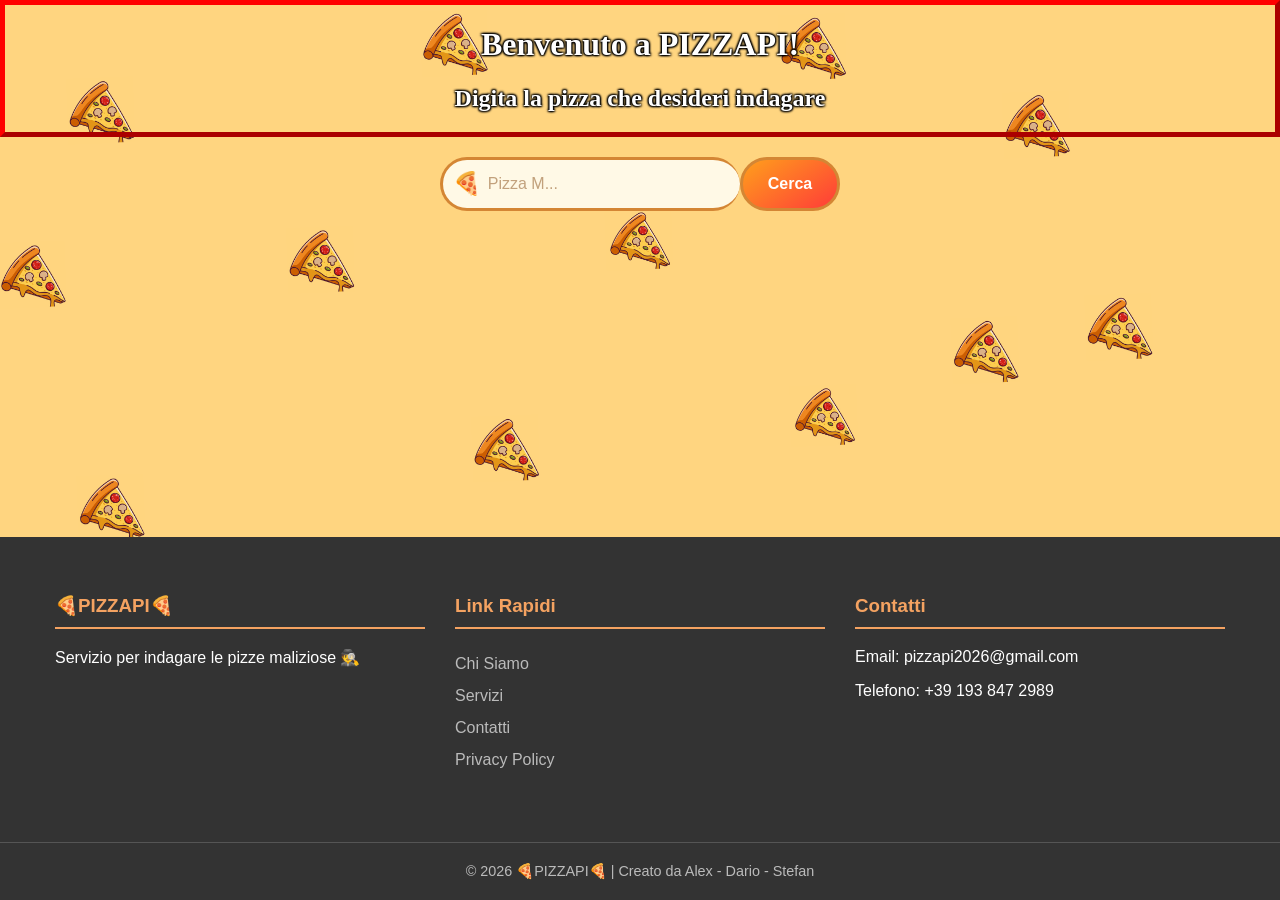
<file: Pizzapi_F/Pizzapi_F/index.html>
<!DOCTYPE html>
<html lang="en">
<head>
    <meta charset="UTF-8">
    <meta name="viewport" content="width=device-width, initial-scale=1.0">
    <link rel="stylesheet" href="style.css">
    <link rel="icon" type="png" href="img/logo.png">
    <title>🍕PIZZAPI🍕</title>
</head> 
<body>
    <div class="welcome">
        <h1 class="h1">Benvenuto a PIZZAPI!</h1>
        <h2 class="h2">Digita la pizza che desideri indagare</h2>
    </div>
  
    <div class="pizza-search-wrapper">
        <input id="search" type="search" class="pizza-search" placeholder="Pizza M..."> 
        <input id="searchButton" class="button-pizza" type="button" value="Cerca">
    </div>
    
    <!-- Contenedor separado para mostrar los resultados -->
    <div id="results" class="results-container"></div>

    <script src="script.js"></script>

    <footer class="site-footer">
        <div class="footer-content">
            <div class="footer-section about">
                <h3>🍕PIZZAPI🍕</h3>
                <p>Servizio per indagare le pizze maliziose 🕵️</p>
            </div>
            <div class="footer-section links">
                <h3>Link Rapidi</h3>
                <ul>
                    <li><a href="#">Chi Siamo</a></li>
                    <li><a href="#">Servizi</a></li>
                    <li><a href="#">Contatti</a></li>
                    <li><a href="#">Privacy Policy</a></li>
                </ul>
            </div>
            <div class="footer-section contact">
                <h3>Contatti</h3>
                <p>Email: pizzapi2026@gmail.com</p> 
                <p>Telefono: +39 193 847 2989</p>
            </div>
        </div>
        <div class="footer-bottom">
            &copy; 2026 🍕PIZZAPI🍕 | Creato da Alex - Dario - Stefan
        </div>
    </footer>
</body>
</html>
</file>
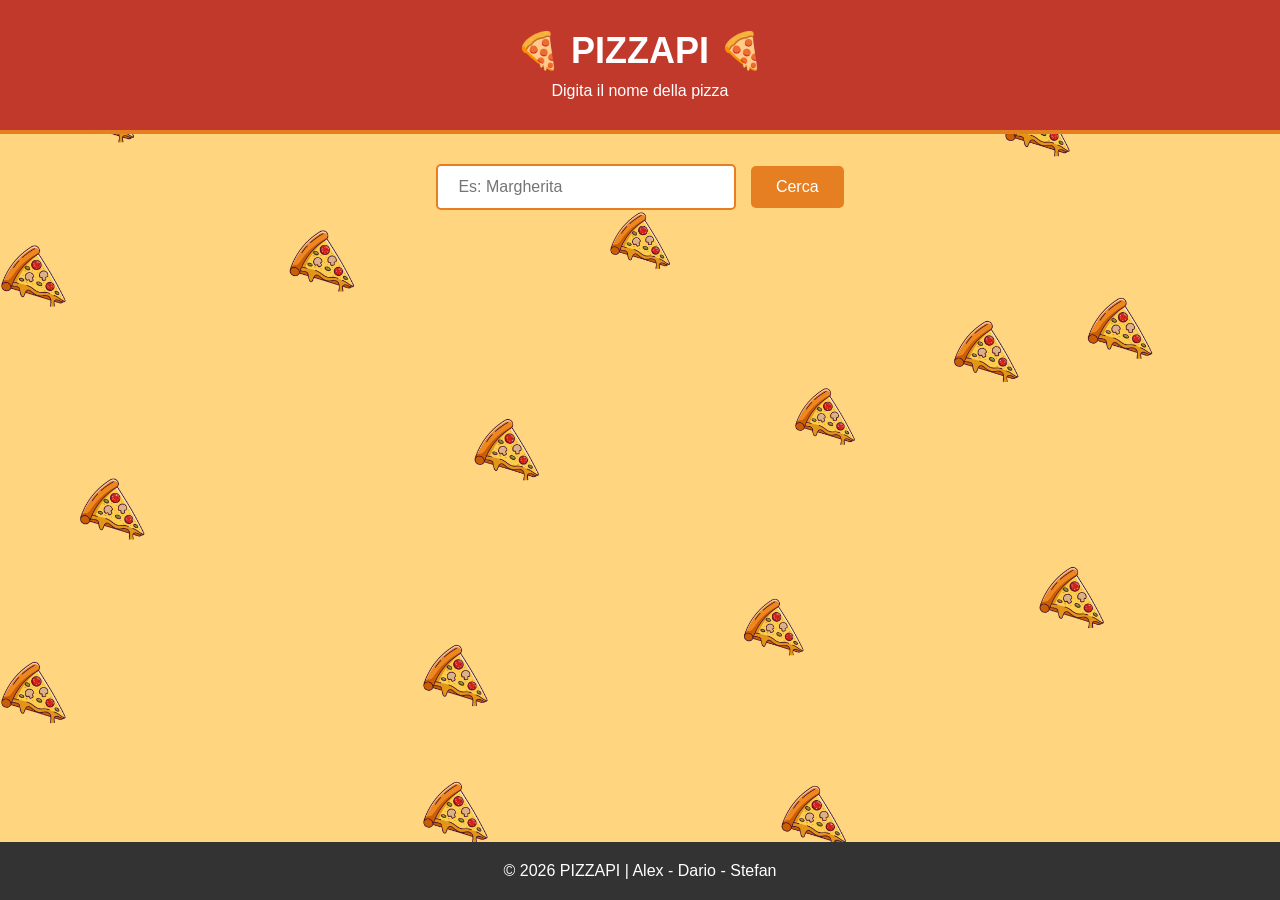
<file: WebApplication1/WebApplication1/wwwroot/Pizzapi_F/index.html>
<!DOCTYPE html>
<html lang="en">
<head>
    <meta charset="UTF-8">
    <meta name="viewport" content="width=device-width, initial-scale=1.0">
    <link rel="stylesheet" href="style.css">
    <link rel="icon" type="png" href="img/logo.png">
    <title>🍕PIZZAPI🍕</title>
</head> 
<body>
    <div class="header">
        <h1>🍕 PIZZAPI 🍕</h1>
        <p>Digita il nome della pizza</p>
    </div>
  
    <div class="search-box">
        <input id="search" type="text" placeholder="Es: Margherita"> 
        <button id="searchButton">Cerca</button>
    </div>
    
    <div id="results"></div>

    <!-- Modifica Pizza -->
    <div id="editModal" class="modal">
        <div class="modal-box">
            <h3>Modifica Pizza</h3>
            <input type="text" id="editNome" placeholder="Nuovo nome">
            <input type="text" id="editImg" placeholder="URL immagine">
            <button id="saveEdit">Salva</button>
            <button class="close-modal">Annulla</button>
        </div>
    </div>

    <!-- Gestisce Ingredienti -->
    <div id="ingModal" class="modal">
        <div class="modal-box">
            <h3>Ingredienti</h3>
            <div id="ingList"></div>
            <hr>
            <input type="text" id="newIng" placeholder="Nuovo ingrediente">
            <button id="addIng">Aggiungi</button>
            <button class="close-modal">Chiudi</button>
        </div>
    </div>

    <!-- Elimina Pizza -->
    <div id="deleteModal" class="modal">
        <div class="modal-box">
            <h3>Eliminare questa pizza?</h3>
            <button id="confirmDelete">Sì</button>
            <button class="close-modal">No</button>
        </div>
    </div>

    <footer>
        <p>© 2026 PIZZAPI | Alex - Dario - Stefan</p>
    </footer>

    <script src="script.js"></script>
</body>
</html>
</file>
<file: Pizzapi_F/Pizzapi_F/style.css>
body {
    background-image:url(img/fondo.png);
    margin: 0;
    height: 100%;
            display: flex;
        flex-direction: column;
        min-height: 100vh;

    body {
        display: flex;
        flex-direction: column;
        min-height: 100vh;
    }
    
    .site-footer {
        margin-top: auto;
    }
}


.site-footer {
    background-color: #333;
    color: #fff;
    padding: 40px 0 20px;
    font-family: Arial, sans-serif;
    margin-top: auto;
}

.footer-content {
    display: flex;
    justify-content: space-around;
    flex-wrap: wrap;
    max-width: 1200px;
    margin: 0 auto;
    padding: 0 20px;
}

.footer-section {
    flex: 1;
    min-width: 250px;
    margin-bottom: 20px;
    padding: 0 15px;
}

.footer-section h3 {
    border-bottom: 2px solid #f4a261;
    padding-bottom: 10px;
    color: #f4a261;
}

.footer-section ul {
    list-style: none;
    padding: 0;
}

.footer-section ul li a {
    color: #bbb;
    text-decoration: none;
    line-height: 2;
}

.footer-section ul li a:hover {
    color: #fff;
}

.footer-bottom {
    text-align: center;
    margin-top: 30px;
    border-top: 1px solid #555;
    padding-top: 20px;
    font-size: 0.9em;
    color: #bbb;
}

.h1 {
    text-align: center;
    font-family:cursive
}

.h2 {
    text-align: center;
    font-family:cursive 

}

.pizza-search-wrapper {
    display: flex;
    justify-content: center;
    margin: 20px;
    font-family: 'Segoe UI', Tahoma, Geneva, Verdana, sans-serif;
}

.pizza-search {
    width: 300px;
    padding: 15px 20px;
    padding-left: 45px; 
    
    background-color: #fff9e6;
    color: #5d2906;
    
    border: 3px solid #d48634; 
    border-right: none;
    border-radius: 50px; 
    
    font-size: 16px;
    outline: none;
    transition: all 0.3s ease;
    
    background-image: url('data:image/svg+xml;utf8,<svg xmlns="http://www.w3.org/2000/svg" viewBox="0 0 100 100"><text y=".9em" font-size="90">🍕</text></svg>');
    background-repeat: no-repeat;
    background-position: 10px center;
    background-size: 25px;
}

.pizza-search:focus {
    width: 350px;
    background-color: #ffffff;
    border-color: #ea5353; 
    box-shadow: 0 0 10px rgba(234, 83, 83, 0.5);
}

.pizza-search::placeholder {
    color: #a87d4f;
    opacity: 0.7;
}

.pizza-search::-webkit-search-cancel-button {
    -webkit-appearance: none;
    height: 15px;
    width: 15px;
    background: url('data:image/svg+xml;utf8,<svg xmlns="http://www.w3.org/2000/svg" viewBox="0 0 100 100"><circle cx="50" cy="50" r="40" fill="%23ea5353""")/>><text x="25" y="70" font-size="50" fill="white">X</text></svg>') no-repeat center;
    cursor: pointer;
}

.welcome{

    border: 5px outset red;
    background-color: linear-gradient(180deg, #ffe0b2, #ffcc80);    
    text-align: center;
    color: white;
    text-shadow: 
        1px 1px 2px black,
        -1px -1px 2px black,
        1px -1px 2px black,
        -1px 1px 2px black;
    font-weight: bold;

}

.button-pizza {
    padding: 15px 25px;
    background: linear-gradient(145deg, #ff9f1c, #ff3c38);
    color: white;
    border: 3px solid #d48634;
    border-radius: 50px;
    font-size: 16px;
    cursor: pointer;
    font-weight: bold;
    transition: all 0.3s ease;
}

.button-pizza:hover {
    background: linear-gradient(145deg, #ff3c38, #ff9f1c);
    transform: scale(1.05);
    box-shadow: 0 0 10px rgba(255, 60, 56, 0.6);
}
</file>
<file: WebApplication1/WebApplication1/wwwroot/Pizzapi_F/style.css>
* {
    margin: 0;
    padding: 0;
    box-sizing: border-box;
}

body {
background-image: url("img/fondo.png");    
font-family: Arial, sans-serif;
    min-height: 100vh;
    display: flex;
    flex-direction: column;
}

.header {
    background: #c0392b;
    color: white;
    text-align: center;
    padding: 30px;
    border-bottom: 4px solid #e67e22;
}

.header h1 {
    font-size: 36px;
    margin-bottom: 10px;
}

.search-box {
    text-align: center;
    margin: 30px auto;
}

.search-box input {
    padding: 12px 20px;
    width: 300px;
    font-size: 16px;
    border: 2px solid #e67e22;
    border-radius: 5px;
}

.search-box button {
    padding: 12px 25px;
    font-size: 16px;
    background: #e67e22;
    color: white;
    border: none;
    border-radius: 5px;
    cursor: pointer;
    margin-left: 10px;
}

.search-box button:hover {
    background: #d35400;
}

#results {
    max-width: 600px;
    margin: 0 auto;
    padding: 20px;
}

.pizza-card {
    background: white;
    border: 2px solid #e67e22;
    border-radius: 10px;
    padding: 20px;
    text-align: center;
}

.pizza-card h3 {
    color: #c0392b;
    margin-bottom: 15px;
}

.pizza-card img {
    max-width: 200px;
    border-radius: 10px;
    margin: 10px 0;
}

.pizza-card p {
    margin: 15px 0;
    color: #333;
}

.pizza-actions {
    margin-top: 20px;
}

.pizza-actions button {
    padding: 8px 16px;
    margin: 0 5px;
    border: none;
    border-radius: 5px;
    cursor: pointer;
}

.edit-btn { background: #f39c12; color: white; }
.ingredients-btn { background: #9b59b6; color: white; }
.delete-btn { background: #e74c3c; color: white; }

.modal {
    display: none;
    position: fixed;
    top: 0;
    left: 0;
    width: 100%;
    height: 100%;
    background: rgba(0,0,0,0.5);
}

.modal-box {
    background: white;
    width: 350px;
    margin: 100px auto;
    padding: 25px;
    border-radius: 10px;
    border: 2px solid #e67e22;
}

.modal-box h3 {
    margin-bottom: 20px;
    color: #c0392b;
}

.modal-box input {
    width: 100%;
    padding: 8px;
    margin: 10px 0;
    border: 1px solid #ccc;
    border-radius: 5px;
}

.modal-box button {
    padding: 8px 16px;
    margin: 10px 5px 0 0;
    border: none;
    border-radius: 5px;
    cursor: pointer;
}

#ingList {
    max-height: 200px;
    overflow-y: auto;
    margin: 10px 0;
}

.ing-item {
    background: #ecf0f1;
    padding: 8px;
    margin: 5px 0;
    border-radius: 5px;
    display: flex;
    justify-content: space-between;
}

.ing-item button {
    background: #e74c3c;
    color: white;
    padding: 2px 8px;
    font-size: 12px;
}

footer {
    text-align: center;
    padding: 20px;
    background: #333;
    color: white;
    margin-top: auto;
}
</file>
